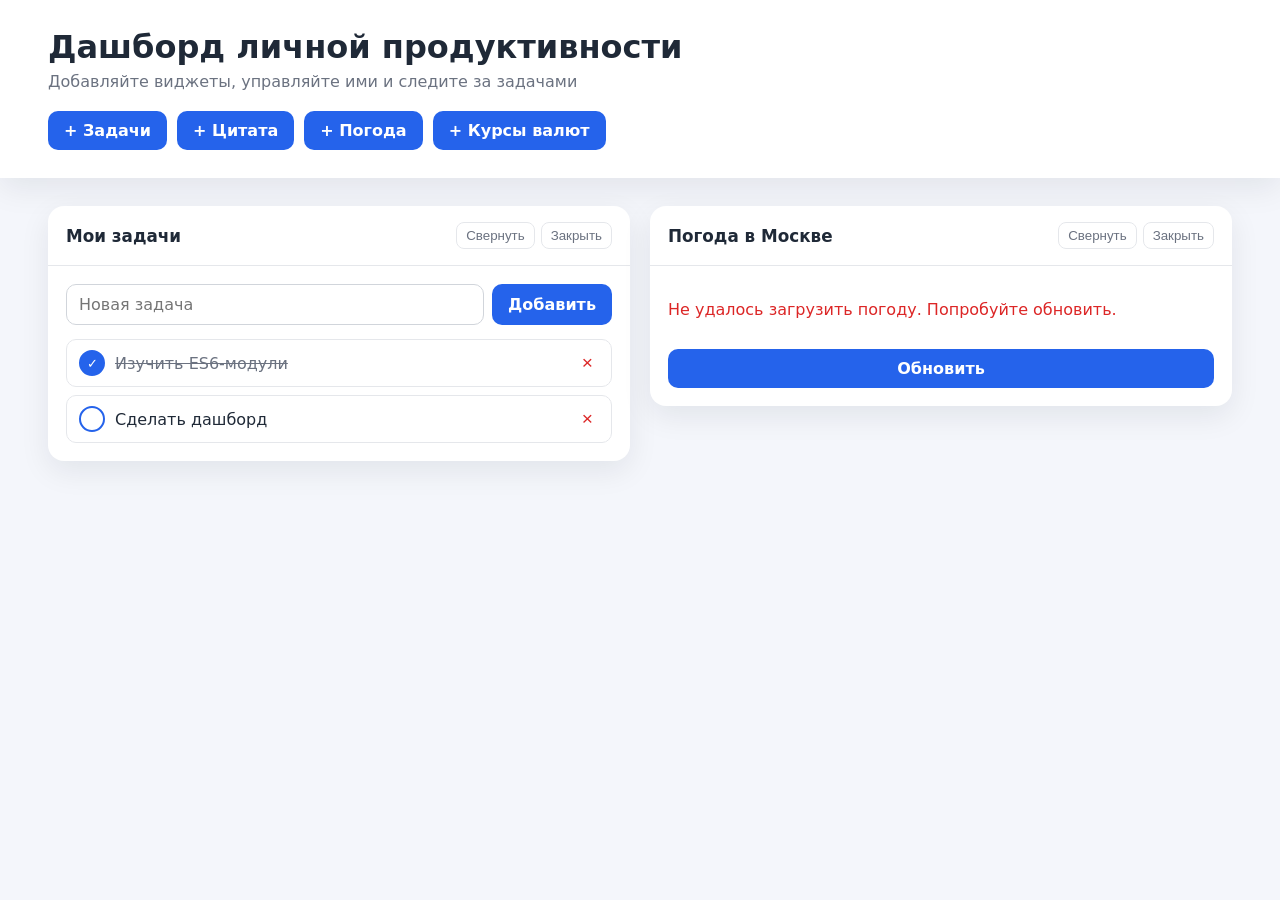
<file: index.html>
<!DOCTYPE html>
<html lang="ru">
<head>
  <meta charset="UTF-8" />
  <meta name="viewport" content="width=device-width, initial-scale=1.0" />
  <title>Дашборд личной продуктивности</title>
  <link rel="stylesheet" href="./styles/main.css" />
  <link rel="stylesheet" href="./styles/components.css" />
  <script type="module" src="./main.js"></script>
</head>
<body>
  <header class="app-header">
    <div>
      <h1>Дашборд личной продуктивности</h1>
      <p>Добавляйте виджеты, управляйте ими и следите за задачами</p>
    </div>

    <nav class="toolbar" aria-label="Управление виджетами">
      <button type="button" data-add="todo">+ Задачи</button>
      <button type="button" data-add="quote">+ Цитата</button>
      <button type="button" data-add="weather">+ Погода</button>
      <button type="button" data-add="currency">+ Курсы валют</button>
    </nav>
  </header>

  <main>
    <section id="dashboard" class="dashboard" aria-live="polite" aria-label="Активные виджеты"></section>
    <p id="empty-state" class="empty-state">Пока нет виджетов. Добавьте первый виджет сверху.</p>
  </main>
</body>
</html>
</file>
<file: styles/main.css>
:root {
  --bg: #f4f6fb;
  --surface: #ffffff;
  --text: #1f2937;
  --muted: #6b7280;
  --primary: #2563eb;
  --danger: #dc2626;
  --radius: 16px;
  --shadow: 0 10px 30px rgba(15, 23, 42, 0.08);
}

* {
  box-sizing: border-box;
}

body {
  margin: 0;
  min-height: 100vh;
  font-family: "Inter", "Segoe UI", system-ui, sans-serif;
  color: var(--text);
  background: var(--bg);
}

.app-header {
  display: flex;
  flex-wrap: wrap;
  gap: 20px;
  justify-content: space-between;
  align-items: center;
  padding: 28px clamp(16px, 5vw, 48px);
  background: var(--surface);
  box-shadow: var(--shadow);
}

.app-header h1 {
  margin: 0 0 6px;
  font-size: clamp(1.4rem, 3vw, 2rem);
}

.app-header p {
  margin: 0;
  color: var(--muted);
}

.toolbar {
  display: flex;
  flex-wrap: wrap;
  gap: 10px;
}

.toolbar button,
.button {
  border: 0;
  border-radius: 10px;
  padding: 10px 16px;
  font: inherit;
  font-weight: 600;
  color: #fff;
  background: var(--primary);
  cursor: pointer;
  transition: transform 0.15s ease, background 0.15s ease;
}

.toolbar button:hover,
.button:hover {
  background: #1d4ed8;
  transform: translateY(-1px);
}

:focus-visible {
  outline: 3px solid #93c5fd;
  outline-offset: 2px;
}

main {
  padding: 28px clamp(16px, 5vw, 48px) 48px;
}

.dashboard {
  display: grid;
  grid-template-columns: repeat(auto-fit, minmax(300px, 1fr));
  gap: 20px;
  align-items: start;
}

.empty-state {
  margin-top: 24px;
  color: var(--muted);
  text-align: center;
}
</file>
<file: styles/components.css>
.widget {
  background: var(--surface);
  border-radius: var(--radius);
  box-shadow: var(--shadow);
  overflow: hidden;
}

.widget__header {
  display: flex;
  justify-content: space-between;
  align-items: center;
  gap: 12px;
  padding: 16px 18px;
  border-bottom: 1px solid #e5e7eb;
}

.widget__title {
  margin: 0;
  font-size: 1.05rem;
}

.widget__actions {
  display: flex;
  gap: 6px;
}

.widget__button {
  border: 1px solid #e5e7eb;
  border-radius: 8px;
  background: #fff;
  color: var(--muted);
  padding: 5px 9px;
  cursor: pointer;
}

.widget__button--close:hover {
  color: var(--danger);
  border-color: var(--danger);
}

.widget__body {
  padding: 18px;
  display: grid;
  gap: 14px;
}

.widget--minimized .widget__body {
  display: none;
}

.todo__form {
  display: flex;
  gap: 8px;
}

.todo__input {
  flex: 1;
  min-width: 0;
  padding: 10px 12px;
  border: 1px solid #d1d5db;
  border-radius: 10px;
  font: inherit;
}

.todo__list {
  margin: 0;
  padding: 0;
  list-style: none;
  display: grid;
  gap: 8px;
}

.todo__item {
  display: flex;
  align-items: center;
  gap: 10px;
  padding: 10px 12px;
  border: 1px solid #e5e7eb;
  border-radius: 10px;
}

.todo__item--done .todo__text {
  color: var(--muted);
  text-decoration: line-through;
}

.todo__toggle {
  width: 26px;
  height: 26px;
  border-radius: 50%;
  border: 2px solid var(--primary);
  background: #fff;
  color: var(--primary);
  cursor: pointer;
}

.todo__item--done .todo__toggle {
  background: var(--primary);
  color: #fff;
}

.todo__text {
  flex: 1;
  overflow-wrap: anywhere;
}

.todo__remove {
  border: 0;
  background: none;
  color: var(--danger);
  font-size: 1.2rem;
  cursor: pointer;
}

.quote {
  margin: 0;
}

.quote__text {
  margin: 0 0 8px;
  font-size: 1.05rem;
  line-height: 1.5;
}

.quote__author {
  color: var(--muted);
}

.api-status {
  display: grid;
  gap: 10px;
}

.api-status--loading,
.api-status--error,
.api-status--empty {
  color: var(--muted);
}

.api-status--error {
  color: var(--danger);
}

.api-value {
  display: flex;
  justify-content: space-between;
  gap: 12px;
  padding: 12px;
  border-radius: 10px;
  background: #f8fafc;
}

.api-value span {
  color: var(--muted);
}
</file>
